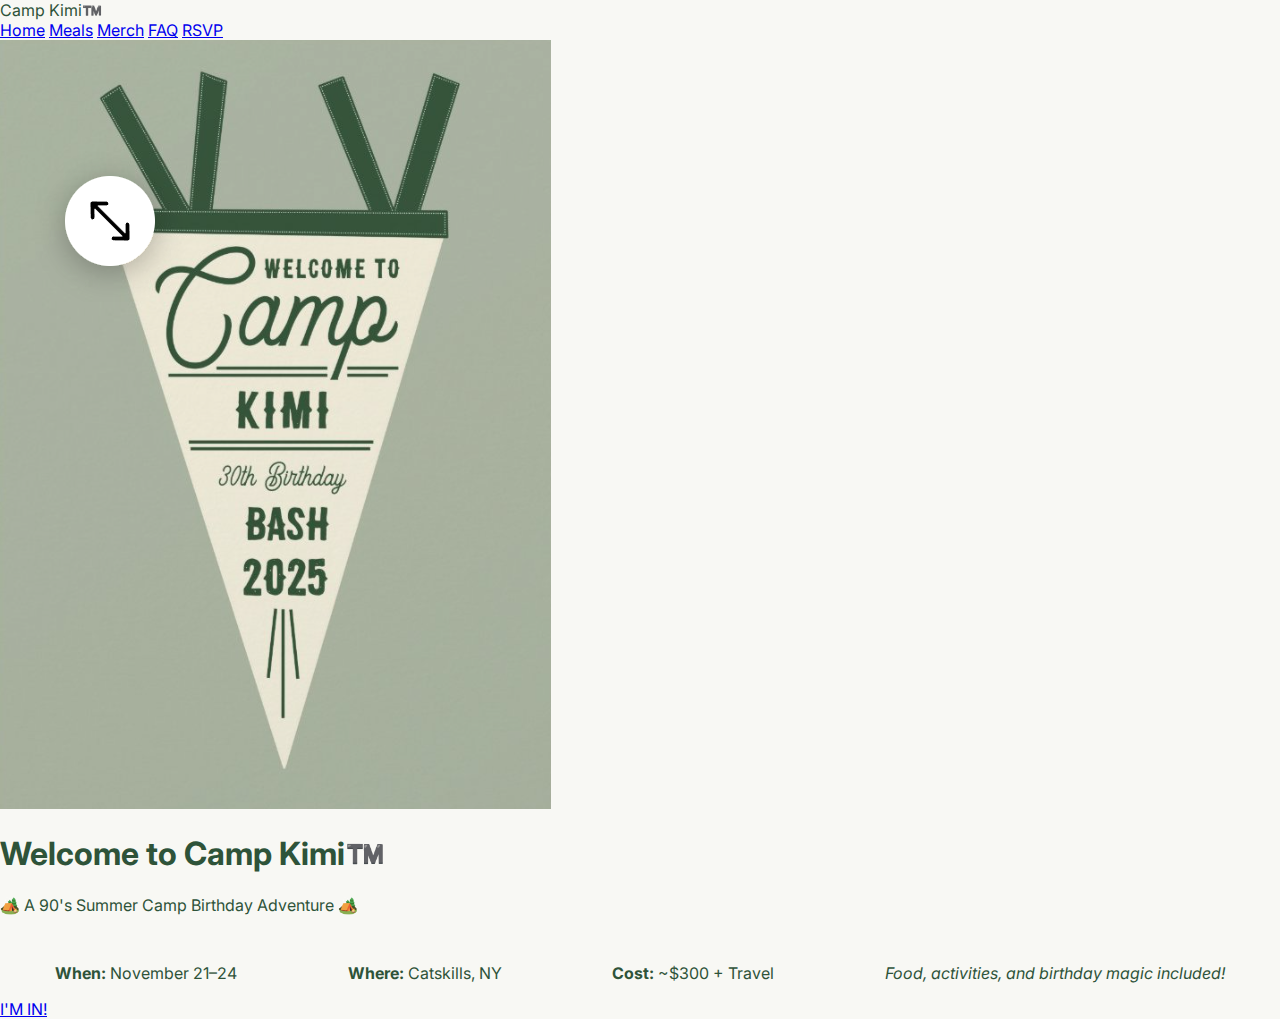
<file: index.html>
<!DOCTYPE html>
<html lang="en">
<head>
    <meta charset="UTF-8">
    <meta name="viewport" content="width=device-width, initial-scale=1.0">
    <title>Camp Kimi™️</title>
    <link rel="stylesheet" href="style.css">
    <link href="https://fonts.googleapis.com/css2?family=Fredoka+One&family=Inter:wght@400;600&display=swap" rel="stylesheet">
</head>
<body>
    <header class="navbar">
        <div class="logo">Camp Kimi™️</div>
        <nav>
            <a href="index.html">Home</a>
            <a href="meals.html">Meals</a>
            <a href="merch.html">Merch</a>
            <a href="faq.html">FAQ</a>
            <a class="cta" href="https://example.com/rsvp-form">RSVP</a>
        </nav>
    </header>
    <section class="hero">
        <img src="banner.png" alt="Camp Kimi Banner" class="banner">
        <h1>Welcome to Camp Kimi™️</h1>
        <p>🏕️ A 90's Summer Camp Birthday Adventure 🏕️</p>
        <div class="details">
            <p><strong>When:</strong> November 21–24</p>
            <p><strong>Where:</strong> Catskills, NY</p>
            <p><strong>Cost:</strong> ~$300 + Travel</p>
            <p><em>Food, activities, and birthday magic included!</em></p>
        </div>
        <a href="https://example.com/rsvp-form" class="btn">I'M IN!</a>
    </section>
</body>
</html>
</file>
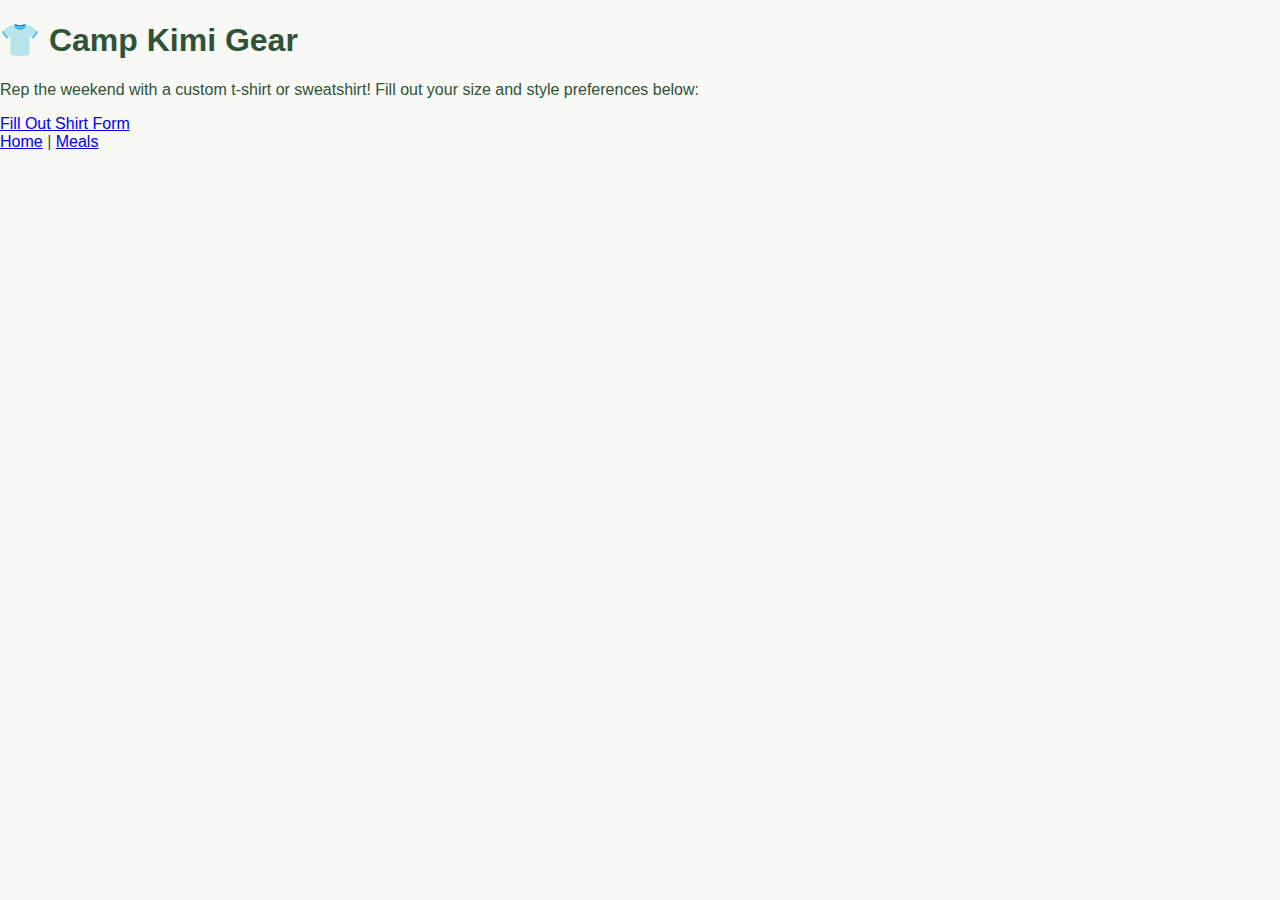
<file: merch.html>
<!DOCTYPE html>
<html lang="en">
<head>
    <meta charset="UTF-8">
    <title>Camp Kimi Merch</title>
    <link rel="stylesheet" href="style.css">
</head>
<body>
    <header class="hero">
        <h1>👕 Camp Kimi Gear</h1>
        <p>Rep the weekend with a custom t-shirt or sweatshirt! Fill out your size and style preferences below:</p>
        <a href="https://example.com/shirt-form" class="btn">Fill Out Shirt Form</a>
        <nav>
            <a href="index.html">Home</a> | <a href="meals.html">Meals</a>
        </nav>
    </header>
</body>
</html>
</file>
<file: style.css>
* {
  box-sizing: border-box;
}
body {
  margin: 0;
  font-family: 'Inter', sans-serif;
  background-color: #f8f8f4;
  color: #2E5339;
}
.banner-header {
  width: 100%;
  overflow: hidden;
  position: relative;
  height: auto;
}
.top-banner {
  width: 100%;
  height: auto;
  display: block;
  transition: opacity 0.2s ease-out;
}
.info {
  padding: 4rem 1.5rem;
  background-color: #ffffff;
}
.content {
  max-width: 800px;
  margin: 0 auto;
  text-align: center;
}
.content h2 {
  font-family: 'Playfair Display', serif;
  font-size: 2rem;
  margin-bottom: 1rem;
}
.details {
  display: flex;
  justify-content: space-around;
  flex-wrap: wrap;
  margin-top: 2rem;
}
.detail {
  flex: 1 1 200px;
  margin: 1rem;
}
.detail h3 {
  margin-bottom: 0.5rem;
  font-size: 1.2rem;
}
.cta-button {
  background-color: #E85D04;
  color: white;
  padding: 0.75rem 1.5rem;
  border: none;
  border-radius: 4px;
  text-decoration: none;
  font-weight: 600;
  margin-top: 2rem;
  display: inline-block;
  transition: background-color 0.3s ease;
}
.cta-button:hover {
  background-color: #c34a00;
}

/* Fade-in animation on scroll */
.fade-in-section {
  opacity: 0;
  transform: translateY(20px);
  transition: opacity 1s ease-out, transform 1s ease-out;
}
.fade-in-section.visible {
  opacity: 1;
  transform: none;
}
</file>
